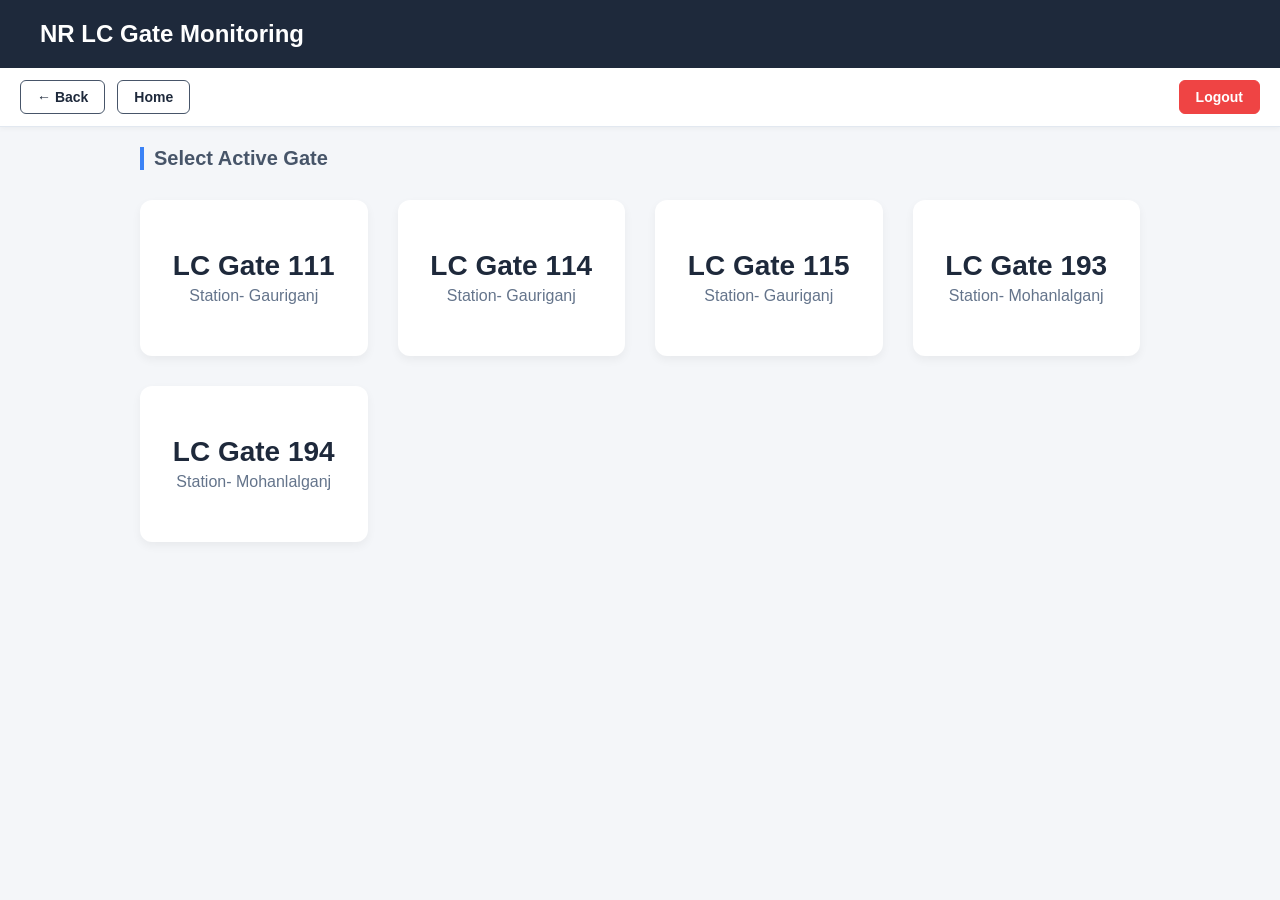
<file: src/main/resources/static/allgates.html>
<!DOCTYPE html>
<html lang="en">
<head>
    <meta charset="UTF-8">
    <meta name="viewport" content="width=device-width, initial-scale=1.0">
    <title>NR LC Gate Monitoring</title>
    <link rel="stylesheet" href="allgates.css">
</head>
<body>

    <!-- UNIFIED HEADER (Text Only) -->
    <div class="header">
        <h1>NR LC Gate Monitoring</h1>
    </div>

    <!-- NEW ACTION BAR (Sub-Nav using newnavbarallpage CSS) -->
    <div class="newnavbarallpage">
        <!-- Left Side: Back & Home Group -->
        <div class="nav-group">
            <a href="index.html" class="nav-btn">← Back</a>
            <a href="index.html" class="nav-btn">Home</a>
        </div>
        
        <!-- Right Side: Logout -->
        <div class="nav-group">
            <form action="/logout" method="POST" style="margin: 0;">
                <button type="submit" class="nav-btn nav-btn-red">Logout</button>
            </form>
        </div>
    </div>

    <!-- Container with reduced top margin to fit closely under the navbar -->
    <div class="container" style="margin-top: 20px;">
        <h2 class="section-title">Select Active Gate</h2>
        
        <div class="gates-grid">
			<a href="gate.html?id=111" class="gate-card" style="display: flex; flex-direction: column; align-items: center; justify-content: center; line-height: 1;">
			    <span>LC Gate 111</span>
			    <p class="text-muted small mb-2" style="font-size: 16px; font-weight: 500; color: #64748b; margin: 8px 0 0 0;">Station- Gauriganj</p>
			</a>

            <a href="gate.html?id=114" class="gate-card" style="display: flex; flex-direction: column; align-items: center; justify-content: center; line-height: 1;">
					    <span>LC Gate 114</span>
					    <p class="text-muted small mb-2" style="font-size: 16px; font-weight: 500; color: #64748b; margin: 8px 0 0 0;">Station- Gauriganj</p>
					</a>
               

            <a href="gate.html?id=115" class="gate-card" style="display: flex; flex-direction: column; align-items: center; justify-content: center; line-height: 1;">
							    <span>LC Gate 115</span>
							    <p class="text-muted small mb-2" style="font-size: 16px; font-weight: 500; color: #64748b; margin: 8px 0 0 0;">Station- Gauriganj</p>
							</a>
               

            <a href="gate.html?id=193" class="gate-card" style="display: flex; flex-direction: column; align-items: center; justify-content: center; line-height: 1;">
									    <span>LC Gate 193</span>
									    <p class="text-muted small mb-2" style="font-size: 16px; font-weight: 500; color: #64748b; margin: 8px 0 0 0;">Station- Mohanlalganj</p>
									</a>
                
            <a href="gate.html?id=194" class="gate-card" style="display: flex; flex-direction: column; align-items: center; justify-content: center; line-height: 1;">
											    <span>LC Gate 194</span>
											    <p class="text-muted small mb-2" style="font-size: 16px; font-weight: 500; color: #64748b; margin: 8px 0 0 0;">Station- Mohanlalganj</p>
											</a>
               
        </div>
    </div>

</body>
</html>
</file>
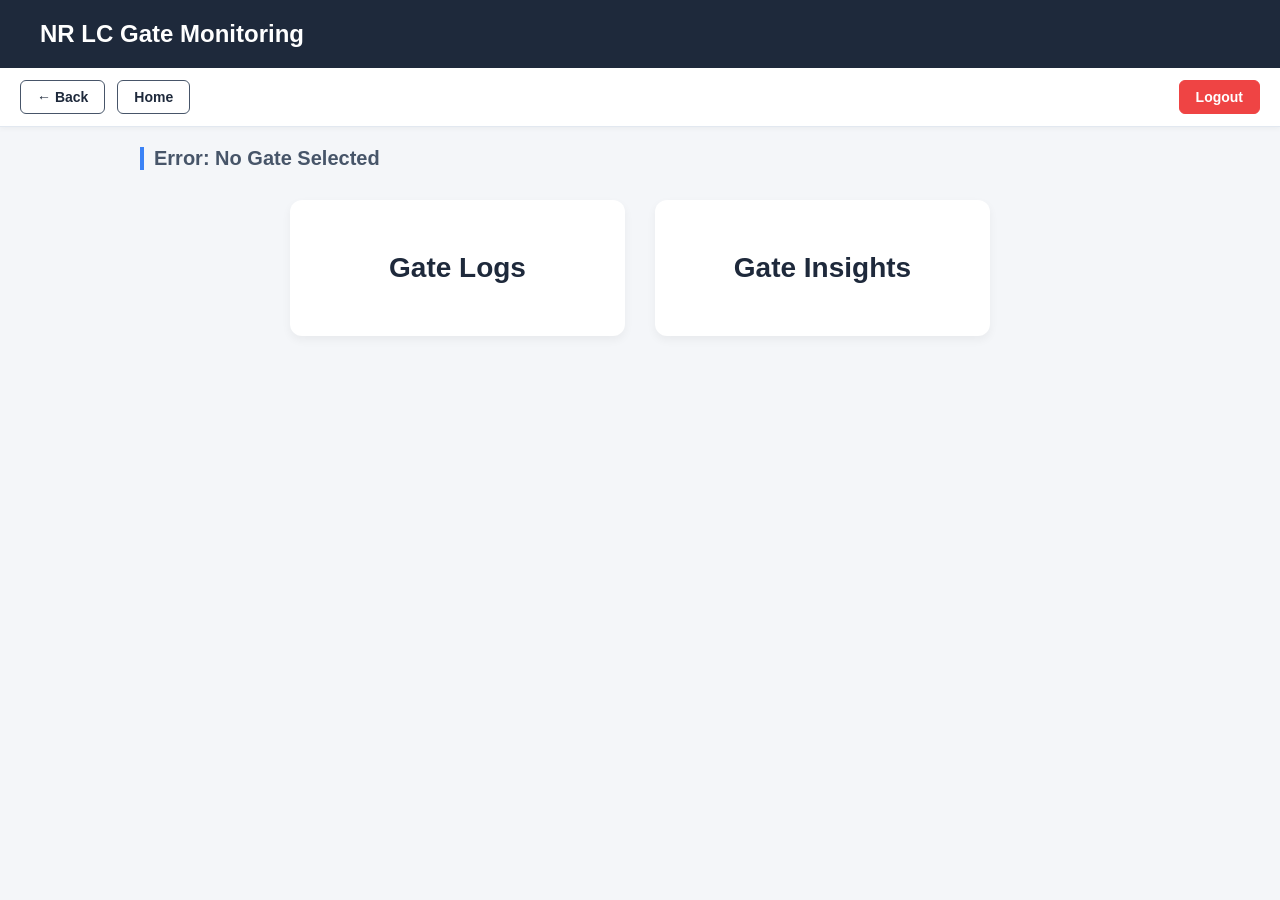
<file: src/main/resources/static/gate.html>
<!DOCTYPE html>
<html lang="en">
<head>
    <meta charset="UTF-8">
    <meta name="viewport" content="width=device-width, initial-scale=1.0">
    <title>NR LC Gate Monitoring</title>
    <link rel="stylesheet" href="allgates.css">
</head>
<body>

    <!-- UNIFIED HEADER (Text Only) -->
    <div class="header">
        <h1>NR LC Gate Monitoring</h1>
    </div>

    <!-- NEW ACTION BAR (Sub-Nav using newnavbarallpage CSS) -->
    <div class="newnavbarallpage">
        <!-- Left Side: Back & Home Group -->
        <div class="nav-group">
            <a href="allgates.html" class="nav-btn">← Back</a>
            <a href="index.html" class="nav-btn">Home</a>
        </div>
        
        <!-- Right Side: Logout -->
        <div class="nav-group">
            <form action="/logout" method="POST" style="margin: 0;">
                <button type="submit" class="nav-btn nav-btn-red">Logout</button>
            </form>
        </div>
    </div>

    <!-- Container with reduced top margin to fit closely under the navbar -->
    <div class="container" style="margin-top: 20px;">
        
        <!-- Modified title to reduce bottom margin so the subtitle tucks nicely underneath -->
        <h2 class="section-title" id="dynamicTitle" style="margin-bottom: 5px;">Select Option</h2>
        
        <!-- NEW: Subtitle element aligned with the title text -->
        <p id="stationSubtitle" style="font-size: 16px; font-weight: 500; color: #64748b; margin: 0 0 30px 14px;"></p>
        
        <!-- The rest of your grid stays exactly the same -->
        <div class="gates-grid" style="grid-template-columns: repeat(auto-fit, minmax(250px, 1fr)); max-width: 700px; margin: 0 auto;">
       
            <a href="#" id="logsBtn" class="gate-card">
                Gate Logs
            </a>

            <a href="#" id="insightsBtn" class="gate-card">
                Gate Insights
            </a>
            
        </div>
    </div>

    <script>
        const urlParams = new URLSearchParams(window.location.search);
        const gateId = urlParams.get('id');

        // NEW LOGIC: Determine the station name based on the Gate ID
        let stationName = "";
        if (gateId === '111' || gateId === '114' || gateId === '115') {
            stationName = "Gauriganj";
        } else if (gateId === '193' || gateId === '194') {
            stationName = "Mohanlalganj";
        }

        if (gateId) {
            // Update the main title
            document.getElementById('dynamicTitle').innerText = 'Dashboard: LC Gate  ' + gateId;
            
            // Inject the station name into the subtitle tag
            if (stationName) {
                document.getElementById('stationSubtitle').innerText = 'Station: ' + stationName;
            }
            
            // Update the button links
            document.getElementById('logsBtn').href = 'gatelog.html?id=' + gateId;
            document.getElementById('insightsBtn').href = 'gateinsight.html?id=' + gateId;
        } else {
            document.getElementById('dynamicTitle').innerText = 'Error: No Gate Selected';
        }
    </script>
</body>
</html>
</file>
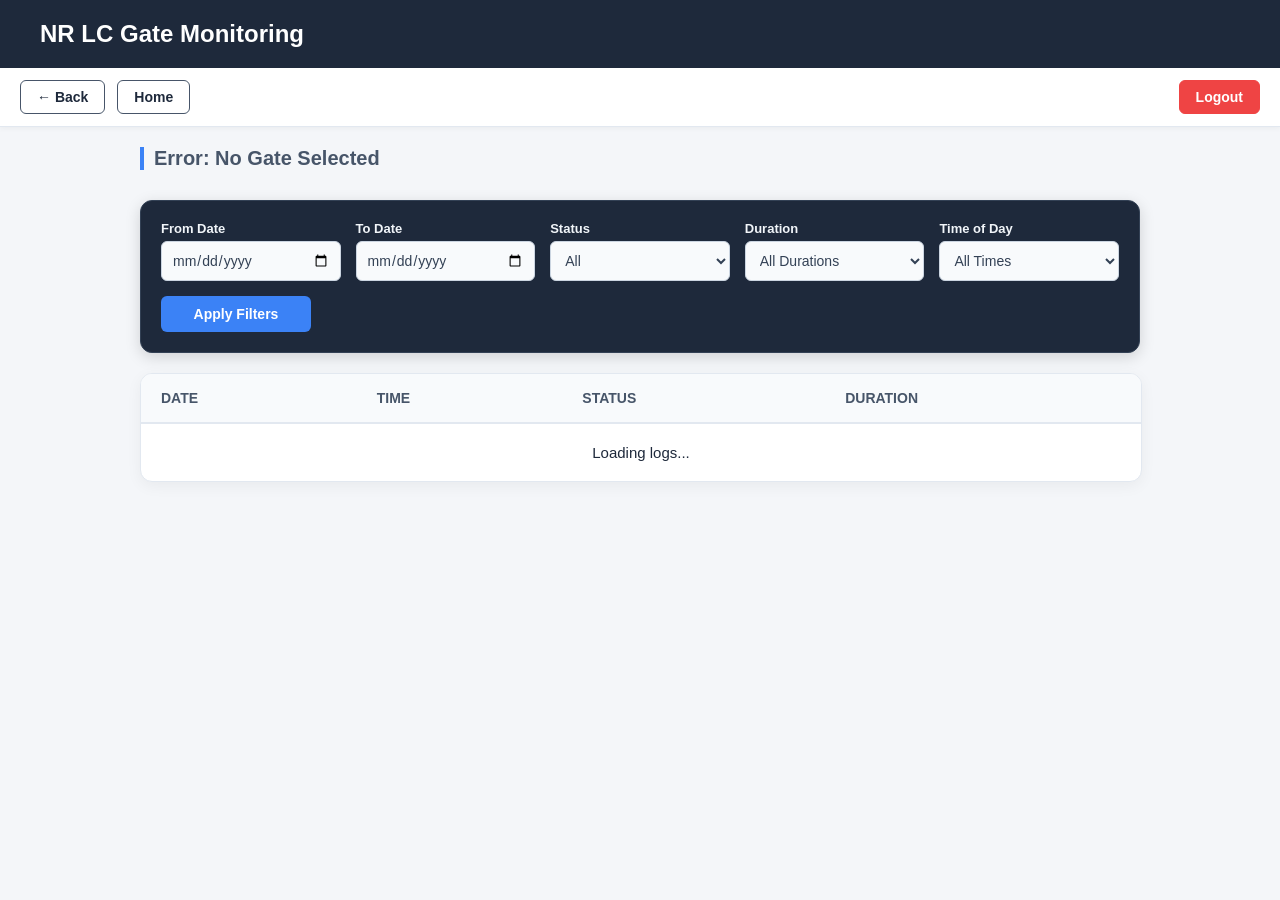
<file: src/main/resources/static/gatelog.html>
<!DOCTYPE html>
<html lang="en">
<head>
    <meta charset="UTF-8">
    <meta name="viewport" content="width=device-width, initial-scale=1.0">
    <title>NR LC Gate Monitoring</title>
    <link rel="stylesheet" href="allgates.css">
</head>
<body>

    <!-- UNIFIED HEADER (Text Only) -->
    <div class="header">
        <h1>NR LC Gate Monitoring</h1>
    </div>

    <!-- NEW ACTION BAR (Sub-Nav using newnavbarallpage CSS) -->
    <div class="newnavbarallpage">
        <!-- Left Side: Back & Home Group -->
        <div class="nav-group">
            <a href="gate.html" id="backToGateBtn" class="nav-btn">← Back</a>
            <a href="index.html" class="nav-btn">Home</a>
        </div>
        
        <!-- Right Side: Logout -->
        <div class="nav-group">
            <form action="/logout" method="POST" style="margin: 0;">
                <button type="submit" class="nav-btn nav-btn-red">Logout</button>
            </form>
        </div>
    </div>

    <!-- Container with reduced top margin to fit closely under the navbar -->
    <div class="container" style="margin-top: 20px;">

        <!-- Modified title to reduce bottom margin so the subtitle tucks nicely underneath -->
        <h2 class="section-title" id="dynamicTitle" style="margin-bottom: 5px;">Gate Logs</h2>
        
        <!-- NEW: Subtitle element aligned with the title text -->
        <p id="stationSubtitle" style="font-size: 16px; font-weight: 500; color: #64748b; margin: 0 0 30px 14px;"></p>
        
        <!-- NEW FILTER SECTION -->
        <div class="filter-section">
            <div class="filter-group">
                <label>From Date</label>
                <input type="date" id="filterFromDate">
            </div>
            <div class="filter-group">
                <label>To Date</label>
                <input type="date" id="filterToDate">
            </div>
            <div class="filter-group">
                <label>Status</label>
                <select id="filterStatus">
                    <option value="all">All</option>
                    <option value="OPEN">Open</option>
                    <option value="CLOSE">Close</option>
                </select>
            </div>
            <div class="filter-group">
                <label>Duration</label>
                <select id="filterDuration">
                    <option value="all">All Durations</option>
                    <option value="<1">Less than 1 min</option>
                    <option value="<10">Less than 10 mins</option>
                    <option value="<60">Less than 1 hour</option>
                    <option value=">60">Greater than 1 hour</option>
                </select>
            </div>
            <div class="filter-group">
                <label>Time of Day</label>
                <select id="filterTime">
                    <option value="all">All Times</option>
                    <option value="morning">Day (6 AM - 6 PM)</option>
                    <option value="night">Night (6 PM - 6 AM)</option>
                </select>
            </div>
            <div class="filter-group filter-btn-group">
                <button id="applyFiltersBtn" class="btn-action">Apply Filters</button>
            </div>
        </div>

        <!-- Enterprise Table Layout with Responsive Wrapper -->
        <div class="table-wrapper" style="overflow-x: auto; width: 100%;">
            <table class="logs-table" style="min-width: 500px;"> 
                <thead>
                    <tr>
                        <th>Date</th>
                        <th>Time</th>
                        <th>Status</th>
                        <th>Duration</th>
                    </tr>
                </thead>
                <tbody id="logsTableBody">
                    <!-- JavaScript will inject the logs here -->
                    <tr><td colspan="4" style="text-align: center; padding: 20px;">Loading logs...</td></tr>
                </tbody>
            </table>
        </div>

        <!-- Show More Button (Centered) -->
        <div style="text-align: center; margin-top: 20px;">
            <button id="showMoreBtn" class="btn-action" style="display: none; width: auto; padding: 10px 30px; margin: 0 auto; border: none; cursor: pointer;">
                Load Next 50 Logs
            </button>
        </div>

    </div>

    <!-- External JavaScript File -->
    <script src="gatelog.js"></script>
</body>
</html>
</file>
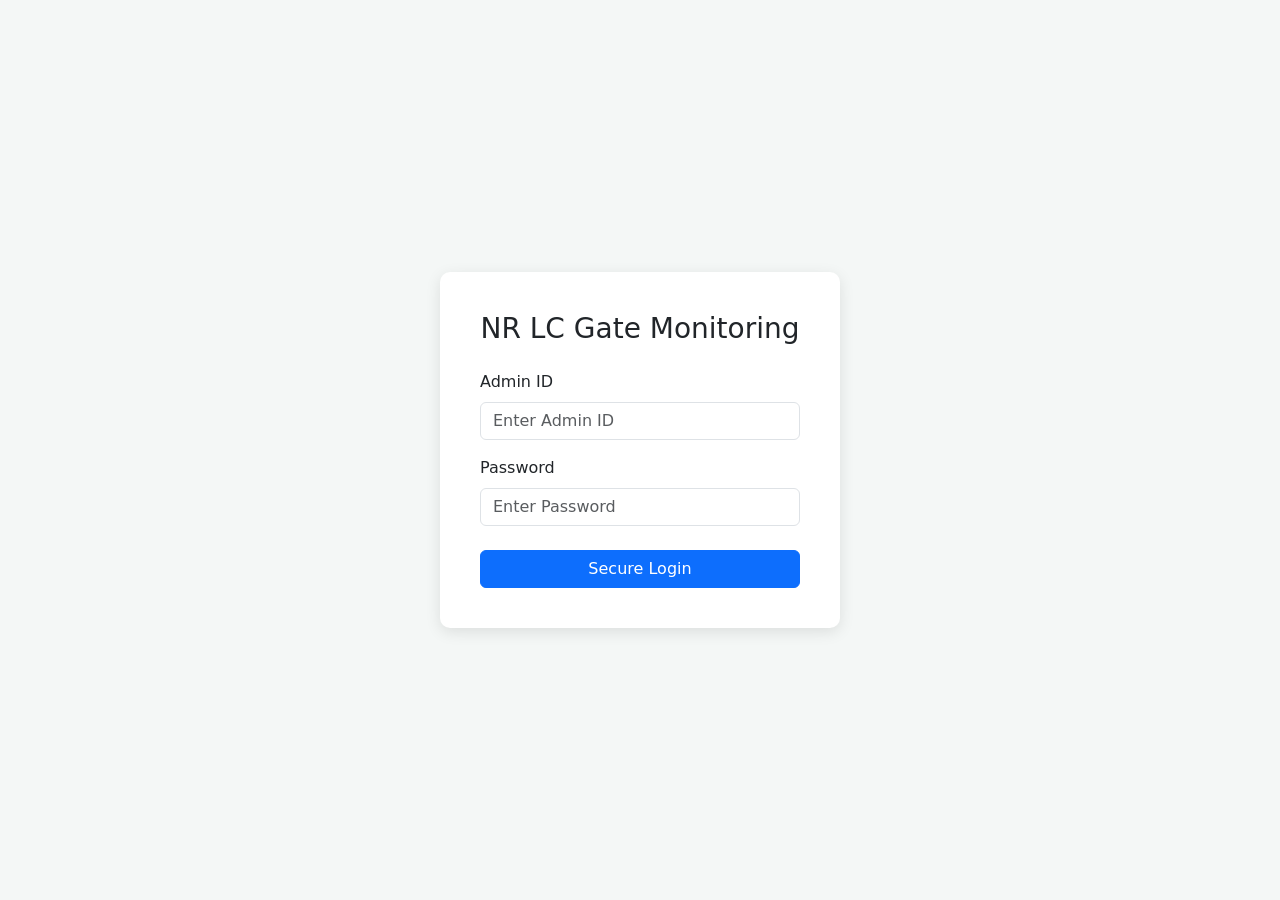
<file: src/main/resources/static/login.html>
<!DOCTYPE html>
<html lang="en">
<head>
    <meta charset="UTF-8">
    <meta name="viewport" content="width=device-width, initial-scale=1.0">
    <title>NR LC Gate Monitoring - Login</title>
    <link href="https://cdn.jsdelivr.net/npm/bootstrap@5.3.0/dist/css/bootstrap.min.css" rel="stylesheet">
    <style>
        body {
            background-color: #f4f7f6;
            height: 100vh;
            display: flex;
            align-items: center;
            justify-content: center;
        }
        .login-card {
            background: white;
            padding: 40px;
            border-radius: 10px;
            box-shadow: 0px 4px 15px rgba(0, 0, 0, 0.1);
            width: 100%;
            max-width: 400px;
        }
    </style>
</head>
<body>

    <div class="login-card">
        <h3 class="text-center mb-4">NR LC Gate Monitoring</h3>
        
        <div id="logout-message" class="alert alert-success d-none text-center" role="alert">
            You have successfully logged out.
        </div>

        <!-- Standard Error: Invalid Credentials -->
        <div id="error-message" class="alert alert-danger d-none text-center" role="alert">
            Invalid Admin ID or Password. Please try again.
        </div>
        
        <!-- NEW Error: Rate Limit Lockout -->
        <div id="locked-message" class="alert alert-danger d-none text-center" role="alert">
            <strong>Access Blocked</strong><br>
            Too many failed attempts. Please try again in 15 minutes.
        </div>
        
        <form action="/login" method="POST">
            <div class="mb-3">
                <label for="username" class="form-label">Admin ID</label>
                <input type="text" class="form-control" id="username" name="username" placeholder="Enter Admin ID" required autocomplete="off">
            </div>
            
            <div class="mb-4">
                <label for="password" class="form-label">Password</label>
                <input type="password" class="form-control" id="password" name="password" placeholder="Enter Password" required>
            </div>
            
            <button type="submit" class="btn btn-primary w-100">Secure Login</button>
        </form>
    </div>

    <script>
        const urlParams = window.location.search;

        // If URL has ?logout=true, show green banner
        if (urlParams.includes('logout=true')) {
            document.getElementById('logout-message').classList.remove('d-none');
        }

        // Check for specific error parameters
        if (urlParams.includes('error=locked')) {
            // Show the 15-minute lockout warning
            document.getElementById('locked-message').classList.remove('d-none');
        } else if (urlParams.includes('error=true') || urlParams.includes('error')) {
            // Show the standard invalid credentials warning
            document.getElementById('error-message').classList.remove('d-none');
        }
    </script>

</body>
</html>
</file>
<file: src/main/resources/static/allgates.css>
/* allgates.css */

body {
    font-family: 'Segoe UI', Tahoma, Geneva, Verdana, sans-serif;
    background-color: #f4f6f9;
    margin: 0;
    padding: 0;
    color: #333;
}

.header {
    background-color: #1e293b;
    color: #ffffff;
    padding: 20px 40px;
    display: flex;
    justify-content: space-between;
    align-items: center;
    box-shadow: 0 4px 6px rgba(0,0,0,0.1);
}

.header h1 {
    margin: 0;
    font-size: 24px;
    font-weight: 600;
}

.header-subtitle {
    color: #94a3b8;
    font-size: 14px;
    font-weight: 500;
}

.container {
    max-width: 1000px;
    margin: 50px auto;
    padding: 0 20px;
}

.section-title {
    font-size: 20px;
    margin-bottom: 30px;
    color: #475569;
    border-left: 4px solid #3b82f6;
    padding-left: 10px;
    font-weight: 600;
}

.gates-grid {
    display: grid;
    /* Adjusted size for minimalist boxes */
    grid-template-columns: repeat(auto-fit, minmax(180px, 1fr));
    gap: 30px;
}

.gate-card {
    background: #ffffff;
    border-radius: 12px;
    box-shadow: 0 4px 10px rgba(0,0,0,0.05);
    padding: 50px 20px;
    text-align: center;
    text-decoration: none; /* Removes hyperlink underline */
    font-size: 28px;
    font-weight: 700;
    color: #1e293b;
    transition: all 0.2s ease;
    border: 2px solid transparent;
    display: block;
}

.gate-card:hover {
    transform: translateY(-5px);
    box-shadow: 0 10px 25px rgba(59, 130, 246, 0.2);
    border-color: #3b82f6;
    color: #3b82f6;
}

.header-home-link {
    color: #ffffff; /* Changed to pure white */
    font-size: 14px;
    font-weight: 700; /* Made it explicitly bold */
    text-decoration: none;
    padding: 8px 16px;
    border: 1px solid #475569;
    border-radius: 6px;
    transition: all 0.2s ease;
}

.header-home-link:hover {
    background-color: #334155;
    border-color: #64748b;
}
/* Secondary Back Button (Right-aligned, matching header button style) */
.secondary-back-btn {
    color: #1e293b; /* Dark slate text so it shows on the light background */
    font-size: 14px;
    font-weight: 700; /* Same bold font as header button */
    text-decoration: none;
    padding: 8px 16px; /* Same padding as header button */
    border: 1px solid #475569; /* Same border */
    border-radius: 6px; /* Same rounded corners */
    transition: all 0.2s ease;
}

.secondary-back-btn:hover {
    color: #ffffff;
    background-color: #475569; /* Fills in dark on hover for a great effect */
}

/* Table Styles for gatelog.html */
.table-wrapper {
    background: #ffffff;
    border-radius: 12px;
    box-shadow: 0 4px 15px rgba(0,0,0,0.05);
    border: 1px solid #e2e8f0;
    overflow: hidden; 
    margin-top: 20px;
}

.logs-table {
    width: 100%;
    border-collapse: collapse;
    text-align: left;
}

.logs-table th {
    background-color: #f8fafc;
    color: #475569;
    font-weight: 700;
    padding: 16px 20px;
    border-bottom: 2px solid #e2e8f0;
    font-size: 14px;
    text-transform: uppercase;
}

.logs-table td {
    padding: 14px 20px;
    border-bottom: 1px solid #f1f5f9;
    color: #1e293b;
    font-size: 15px;
    font-weight: 500;
}

.logs-table tr:last-child td {
    border-bottom: none;
}

.logs-table tbody tr:hover {
    background-color: #f8fafc;
}

.status-badge {
    background-color: #e2e8f0;
    padding: 4px 10px;
    border-radius: 6px;
    font-size: 13px;
    font-weight: 700;
    color: #334155;
}


/* Chart Layouts for gateinsight.html */
/* --- Advanced Analytics Dashboard Styles --- */

/* KPI Grid */
.kpi-grid {
    display: grid;
    grid-template-columns: repeat(auto-fit, minmax(200px, 1fr));
    gap: 20px;
    margin-top: 20px;
}

.kpi-card {
    background: #ffffff;
    border-radius: 12px;
    box-shadow: 0 4px 15px rgba(0,0,0,0.05);
    border: 1px solid #e2e8f0;
    padding: 20px;
    display: flex;
    flex-direction: column;
    justify-content: center;
    align-items: flex-start;
}

.kpi-label {
    font-size: 13px;
    color: #64748b;
    font-weight: 600;
    text-transform: uppercase;
    letter-spacing: 0.5px;
    margin-bottom: 5px;
}

.kpi-value {
    font-size: 28px;
    font-weight: 700;
}

/* KPI Colors */
.text-blue { color: #3b82f6; }
.text-red { color: #ef4444; }
.text-orange { color: #f59e0b; }
.text-slate { color: #334155; }

/* Progress Bar */
.progress-container {
    width: 100%;
    height: 16px;
    background-color: #ef4444; /* Background is closed (red) */
    border-radius: 10px;
    overflow: hidden;
    box-shadow: inset 0 2px 4px rgba(0,0,0,0.1);
}

.progress-bar-blue {
    height: 100%;
    background-color: #3b82f6; /* Foreground is open (blue) */
    transition: width 0.5s ease;
}

/* Responsive table wrapper */
.table-wrapper {
    width: 100%;
    overflow-x: auto;
    -webkit-overflow-scrolling: touch;
}

/* Mobile-specific adjustments */
@media (max-width: 600px) {
    .logs-table th, .logs-table td {
        padding: 10px 8px; /* Slightly reduced padding */
        font-size: 13px;   /* Slightly smaller text for better fit */
    }
}


/* =========================================================
   NEW FILTER SECTION STYLES FOR GATELOG.HTML
   ========================================================= */

   .filter-section {
       background-color: #1e293b; /* Changed to match header */
       border-radius: 12px;
       box-shadow: 0 4px 15px rgba(0,0,0,0.15); /* Slightly darker shadow for depth */
       border: 1px solid #334155; /* Darker border to blend in */
       padding: 20px;
       margin-bottom: 20px;
       display: flex;
       flex-wrap: wrap;
       gap: 15px;
       align-items: flex-end;
   }

.filter-group {
    display: flex;
    flex-direction: column;
    flex: 1;
    min-width: 150px;
}

.filter-group label {
    font-size: 13px;
    color: #f1f5f9; /* Changed to off-white for readability on dark background */
    font-weight: 600;
    margin-bottom: 5px;
}

.filter-group input, 
.filter-group select {
    padding: 10px;
    border: 1px solid #cbd5e1;
    border-radius: 6px;
    font-size: 14px;
    color: #334155;
    background-color: #f8fafc;
    outline: none;
    transition: border-color 0.2s ease;
    font-family: inherit;
}

.filter-group input:focus, 
.filter-group select:focus {
    border-color: #3b82f6;
    background-color: #ffffff;
}

.filter-btn-group {
    flex: 0 0 auto;
}

/* Enhancing the primary action button to match the theme */
.btn-action {
    background-color: #3b82f6;
    color: #ffffff;
    padding: 10px 20px;
    border: none;
    border-radius: 6px;
    font-size: 14px;
    font-weight: 600;
    cursor: pointer;
    transition: background-color 0.2s ease, transform 0.1s ease;
}

.btn-action:hover {
    background-color: #2563eb;
}

.btn-action:active {
    transform: scale(0.98);
}

/* Mobile Responsiveness for Filters */
@media (max-width: 768px) {
    .filter-section {
        flex-direction: column;
        align-items: stretch;
    }
    
    .filter-group {
        min-width: 100%;
    }
    
    .filter-btn-group {
        margin-top: 10px;
    }
    
    .btn-action {
        width: 100%;
    }
}

/* =========================================================
   NEW UNIFIED ACTION BAR (newnavbarallpage)
   ========================================================= */
.newnavbarallpage {
    display: flex;
    justify-content: space-between;
    align-items: center;
    padding: 12px 20px;
    background-color: #ffffff;
    border-bottom: 1px solid #e2e8f0;
    box-shadow: 0 2px 5px rgba(0,0,0,0.04);
    flex-wrap: wrap; 
    gap: 10px;
}

.newnavbarallpage .nav-group {
    display: flex;
    gap: 12px;
    align-items: center;
}

/* Base button style */
.newnavbarallpage .nav-btn {
    color: #1e293b;
    font-size: 14px;
    font-weight: 700;
    text-decoration: none;
    padding: 8px 16px;
    border: 1px solid #475569;
    border-radius: 6px;
    transition: all 0.2s ease;
    background-color: transparent;
    cursor: pointer;
    font-family: inherit;
    display: inline-block;
}

.newnavbarallpage .nav-btn:hover {
    color: #ffffff;
    background-color: #475569;
}

/* Primary Button (Blue for Insights) */
.newnavbarallpage .nav-btn-blue {
    color: #3b82f6;
    border-color: #3b82f6;
}

.newnavbarallpage .nav-btn-blue:hover {
    background-color: #3b82f6;
    color: #ffffff;
    border-color: #3b82f6;
}

/* Danger Button (Red for Logout) */
.newnavbarallpage .nav-btn-red {
    background-color: #ef4444;
    color: #ffffff;
    border-color: #ef4444;
}

.newnavbarallpage .nav-btn-red:hover {
    background-color: #dc2626;
    border-color: #dc2626;
}

/* Mobile Responsiveness */
@media (max-width: 480px) {
    .newnavbarallpage {
        padding: 10px 15px;
    }
    .newnavbarallpage .nav-btn {
        padding: 6px 12px;
        font-size: 13px;
    }
}
</file>
